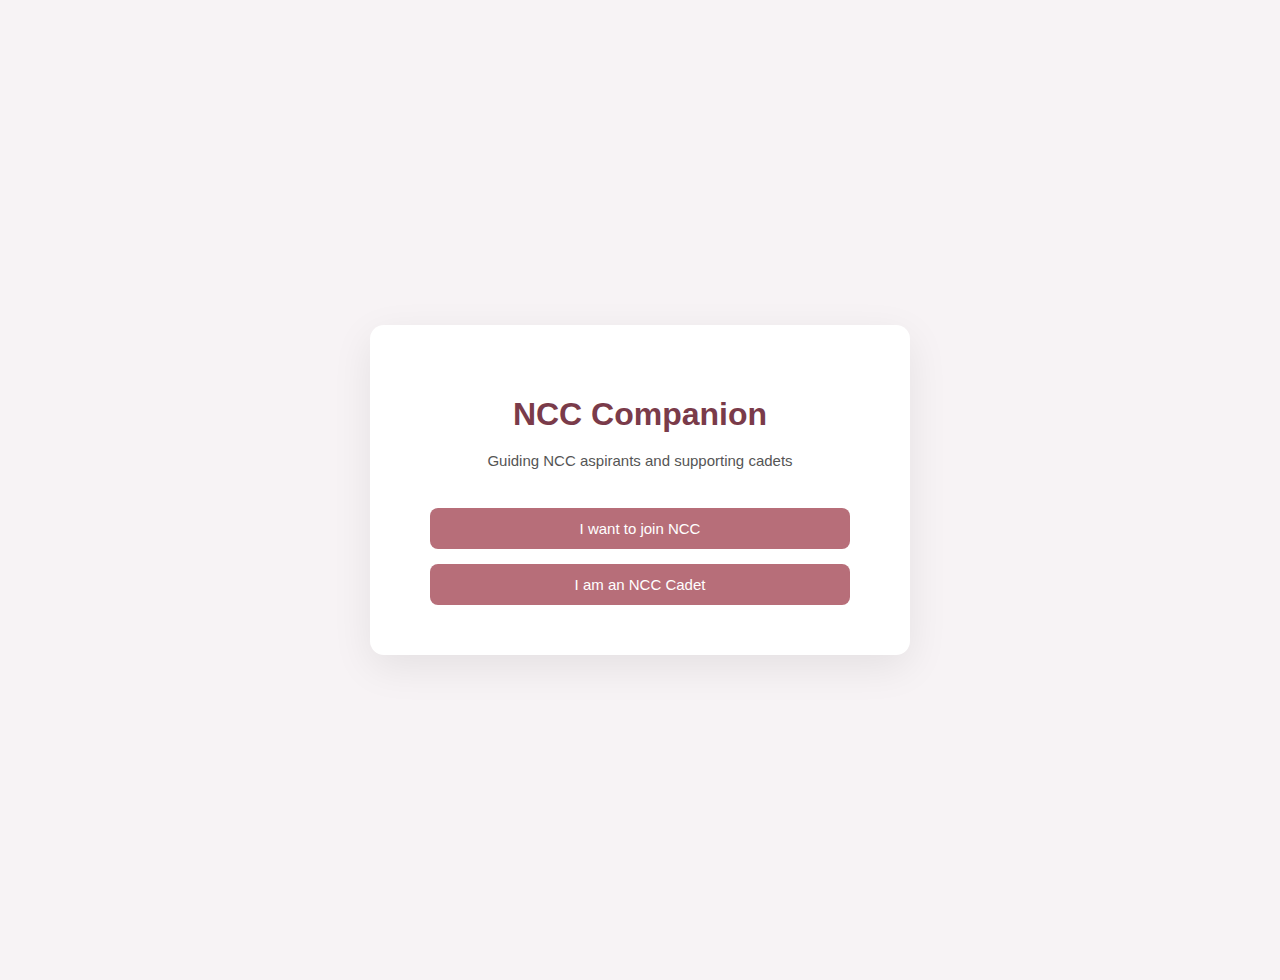
<file: index.html>
<!DOCTYPE html>
<html>
<head>
    <title>NCC Companion</title>
    <link rel="stylesheet" href="style.css">
</head>
<body>

<div class="page-wrapper">
    <div class="card">

        <h1>NCC Companion</h1>
        <p class="subtitle">
            Guiding NCC aspirants and supporting cadets
        </p>

        <div class="action-buttons">
            <a href="junior.html">I want to join NCC</a>
            <a href="login.html">I am an NCC Cadet</a>
        </div>

    </div>
</div>

</body>

</html>
</file>
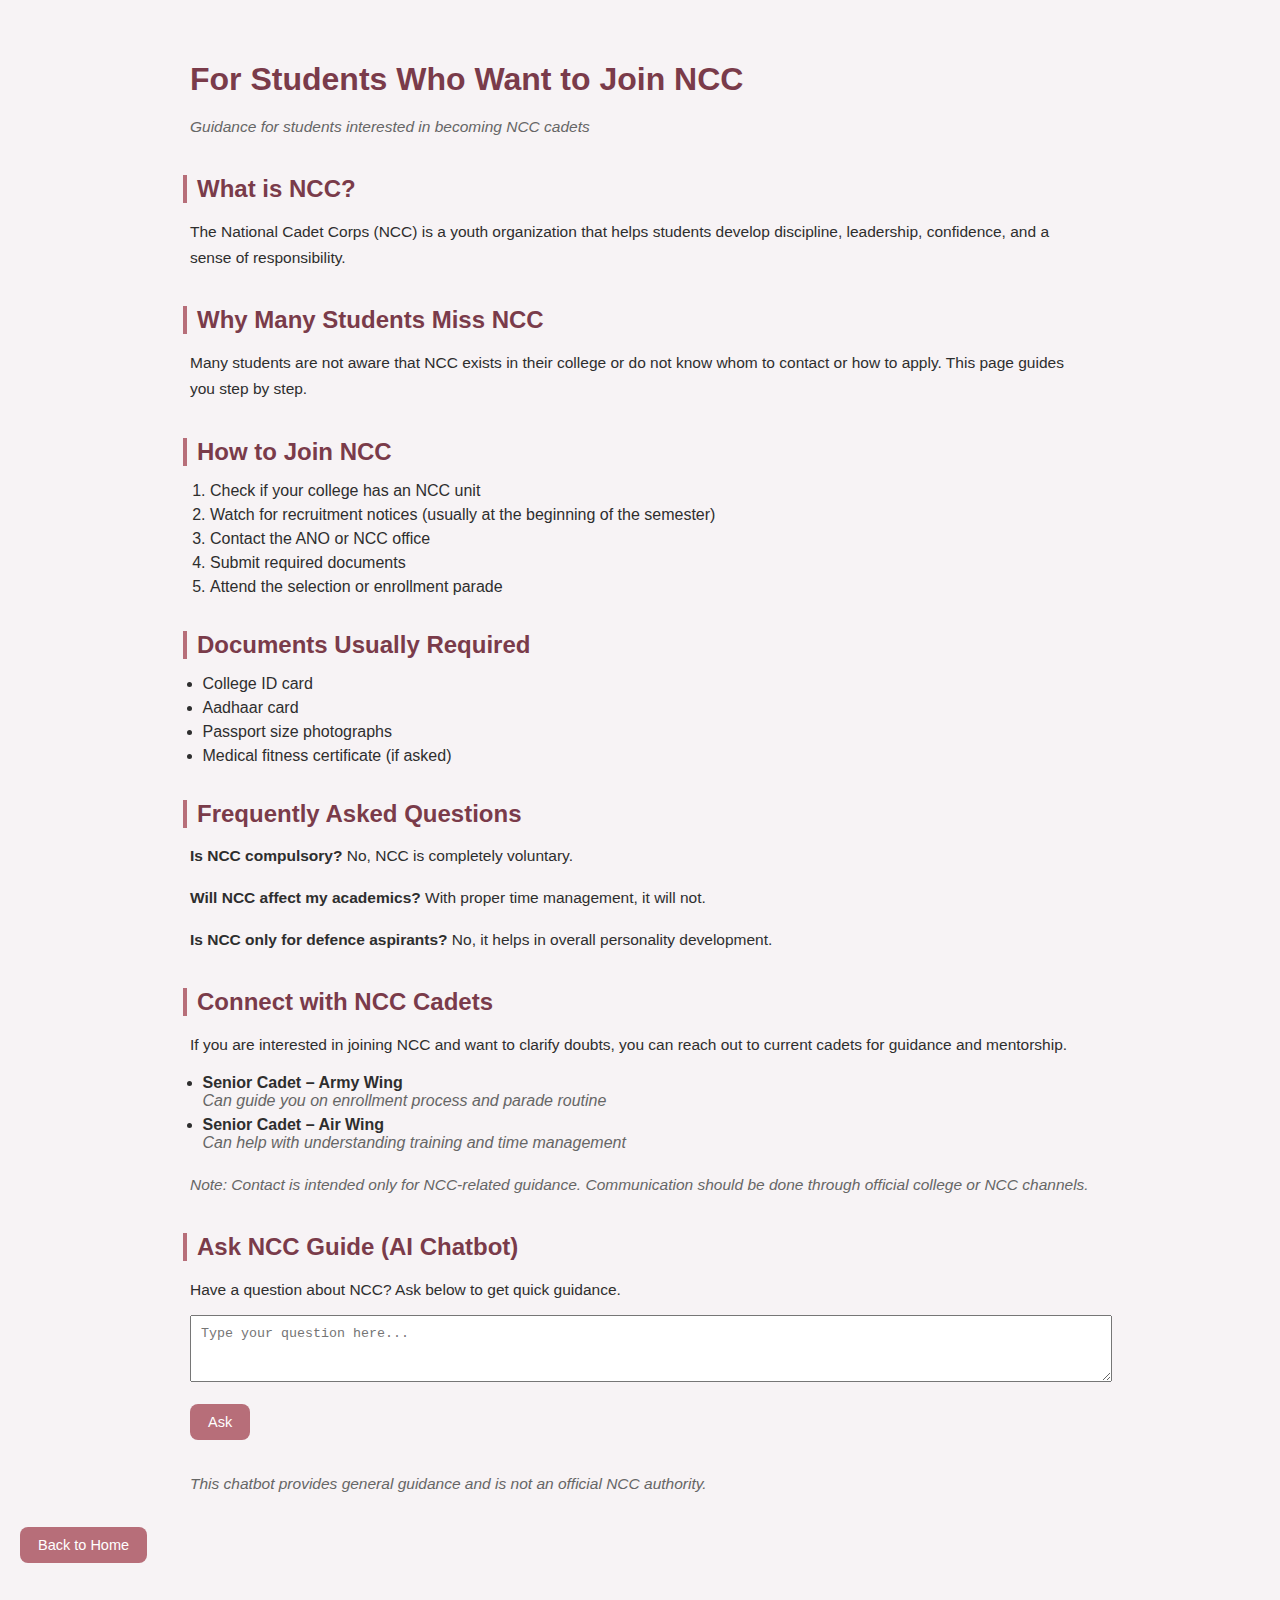
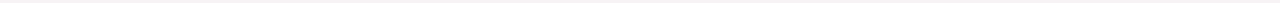
<file: junior.html>
<!DOCTYPE html>
<html>
<head>
    <title>Join NCC</title>
    <link rel="stylesheet" href="style.css">
</head>
<body>

<h1>For Students Who Want to Join NCC</h1>
<p><em>Guidance for students interested in becoming NCC cadets</em></p>

<h2>What is NCC?</h2>
<p>
    The National Cadet Corps (NCC) is a youth organization that helps students
    develop discipline, leadership, confidence, and a sense of responsibility.
</p>

<h2>Why Many Students Miss NCC</h2>
<p>
    Many students are not aware that NCC exists in their college or do not know
    whom to contact or how to apply. This page guides you step by step.
</p>

<h2>How to Join NCC</h2>
<ol>
    <li>Check if your college has an NCC unit</li>
    <li>Watch for recruitment notices (usually at the beginning of the semester)</li>
    <li>Contact the ANO or NCC office</li>
    <li>Submit required documents</li>
    <li>Attend the selection or enrollment parade</li>
</ol>

<h2>Documents Usually Required</h2>
<ul>
    <li>College ID card</li>
    <li>Aadhaar card</li>
    <li>Passport size photographs</li>
    <li>Medical fitness certificate (if asked)</li>
</ul>

<h2>Frequently Asked Questions</h2>
<p><strong>Is NCC compulsory?</strong> No, NCC is completely voluntary.</p>
<p><strong>Will NCC affect my academics?</strong> With proper time management, it will not.</p>
<p><strong>Is NCC only for defence aspirants?</strong> No, it helps in overall personality development.</p>

<!-- CONNECT WITH CADETS -->
<h2>Connect with NCC Cadets</h2>
<p>
    If you are interested in joining NCC and want to clarify doubts,
    you can reach out to current cadets for guidance and mentorship.
</p>

<ul>
    <li>
        <strong>Senior Cadet – Army Wing</strong><br>
        <em>Can guide you on enrollment process and parade routine</em>
    </li>
    <li>
        <strong>Senior Cadet – Air Wing</strong><br>
        <em>Can help with understanding training and time management</em>
    </li>
</ul>

<p>
    <em>
        Note: Contact is intended only for NCC-related guidance.
        Communication should be done through official college or NCC channels.
    </em>
</p>

<!-- 🔹 GEMINI CHATBOT SECTION -->
<h2>Ask NCC Guide (AI Chatbot)</h2>
<p>
Have a question about NCC? Ask below to get quick guidance.
</p>

<div style="max-width:900px;margin:auto;">
    <textarea id="userQuestion" rows="3" placeholder="Type your question here..." style="width:100%;padding:10px;"></textarea>
    <br><br>
    <button onclick="askGemini()">Ask</button>
    <p id="botReply" style="margin-top:15px;"></p>
</div>

<p><em>This chatbot provides general guidance and is not an official NCC authority.</em></p>

<br>
<a href="index.html">Back to Home</a>

<!-- 🔹 GEMINI SCRIPT -->
 <script>
function askGemini() {
    const q = document.getElementById("userQuestion").value.toLowerCase();
    const replyBox = document.getElementById("botReply");

    if (!q.trim()) {
        replyBox.innerText = "Please enter a question.";
        return;
    }

    const faq = [
        {
            keywords: ["what is ncc", "about ncc"],
            answer:
                "NCC (National Cadet Corps) is a youth organization that develops discipline, leadership, confidence, and a sense of responsibility among students."
        },
        {
            keywords: ["is ncc compulsory", "mandatory"],
            answer:
                "No. NCC is completely voluntary. Students choose to join based on interest."
        },
        {
            keywords: ["documents", "required", "documents needed"],
            answer:
                "Commonly required documents include College ID card, Aadhaar card, passport-size photographs, and sometimes a medical fitness certificate."
        },
        {
            keywords: ["academics", "studies", "affect studies"],
            answer:
                "With proper time management, NCC does not affect academics. Many cadets manage both successfully."
        },
        {
            keywords: ["who can join", "eligibility"],
            answer:
                "Any eligible college student whose institution has an NCC unit can apply during recruitment."
        },
        {
            keywords: ["benefits", "why join"],
            answer:
                "NCC helps build discipline, leadership skills, physical fitness, confidence, and offers opportunities like camps and certificates."
        }
    ];

    let found = false;

    for (let item of faq) {
        for (let key of item.keywords) {
            if (q.includes(key)) {
                replyBox.innerText = item.answer;
                found = true;
                break;
            }
        }
        if (found) break;
    }

    if (!found) {
        replyBox.innerText =
            "I can help with common NCC questions like eligibility, documents, benefits, and academics. Please try rephrasing.";
    }
}
</script>


</body>
</html>
</file>
<file: style.css>
body {
    margin: 0;
    font-family: "Segoe UI", Arial, sans-serif;
    background-color: #f7f3f5;
    color: #2e2e2e;
}

/* ---------- CENTER WRAPPER ---------- */
.page-wrapper {
    min-height: 100vh;
    display: flex;
    align-items: center;
    justify-content: center;
}

/* ---------- CARD (Landing + Login) ---------- */
.card {
    background-color: #ffffff;
    padding: 50px 60px;
    border-radius: 14px;
    width: 100%;
    max-width: 420px;
    box-shadow: 0 12px 40px rgba(0, 0, 0, 0.08);
    text-align: center;
}

.card h1 {
    color: #7a3b4a;
    margin-bottom: 8px;
}

.subtitle {
    font-size: 15px;
    color: #555;
    margin-bottom: 35px;
}

/* ---------- ACTION BUTTONS ---------- */
.action-buttons {
    display: flex;
    flex-direction: column;
    gap: 15px;
}

.action-buttons a {
    background-color: #b76e79;
    color: #ffffff;
    text-decoration: none;
    padding: 12px;
    border-radius: 8px;
    font-size: 15px;
    font-weight: 500;
}

.action-buttons a:hover {
    background-color: #7a3b4a;
}

/* ---------- INNER PAGES ---------- */
body:not(.page-wrapper) {
    padding: 40px 20px;
}

body > h1,
body > h2,
body > p,
body > ul,
body > ol,
body > a,
body > button {
    max-width: 900px;
    margin-left: auto;
    margin-right: auto;
}

/* Headings */
h1 {
    color: #7a3b4a;
    margin-bottom: 10px;
}

h2 {
    color: #7a3b4a;
    margin-top: 35px;
    margin-bottom: 12px;
    border-left: 4px solid #b76e79;
    padding-left: 10px;
}

/* Text */
p {
    font-size: 15.5px;
    line-height: 1.7;
    margin-bottom: 12px;
}

ul {
    padding-left: 25px;
    margin-bottom: 20px;
}

li {
    margin-bottom: 6px;
}

/* ---------- BUTTONS ---------- */
a,
button {
    background-color: #b76e79;
    color: #ffffff;
    padding: 10px 18px;
    text-decoration: none;
    border-radius: 8px;
    border: none;
    cursor: pointer;
    font-size: 14.5px;
    display: inline-block;
}

a:hover,
button:hover {
    background-color: #7a3b4a;
}

/* Logout spacing */
button {
    margin-bottom: 15px;
}

/* ---------- FORMS ---------- */
input[type="email"],
input[type="password"] {
    width: 100%;
    max-width: 360px;
    padding: 10px;
    font-size: 14.5px;
    margin-top: 6px;
    border-radius: 6px;
    border: 1px solid #d8c2c8;
}

input:focus {
    outline: none;
    border-color: #b76e79;
}

/* Login button full width */
.card button {
    width: 100%;
}

/* Back link */
.back-link {
    background: none;
    color: #b76e79;
    padding: 0;
    font-size: 14px;
}

/* Small text */
em {
    color: #666;
}

/* Divider */
hr {
    border: none;
    border-top: 1px solid #ddd;
    margin: 25px 0;
}
</file>
